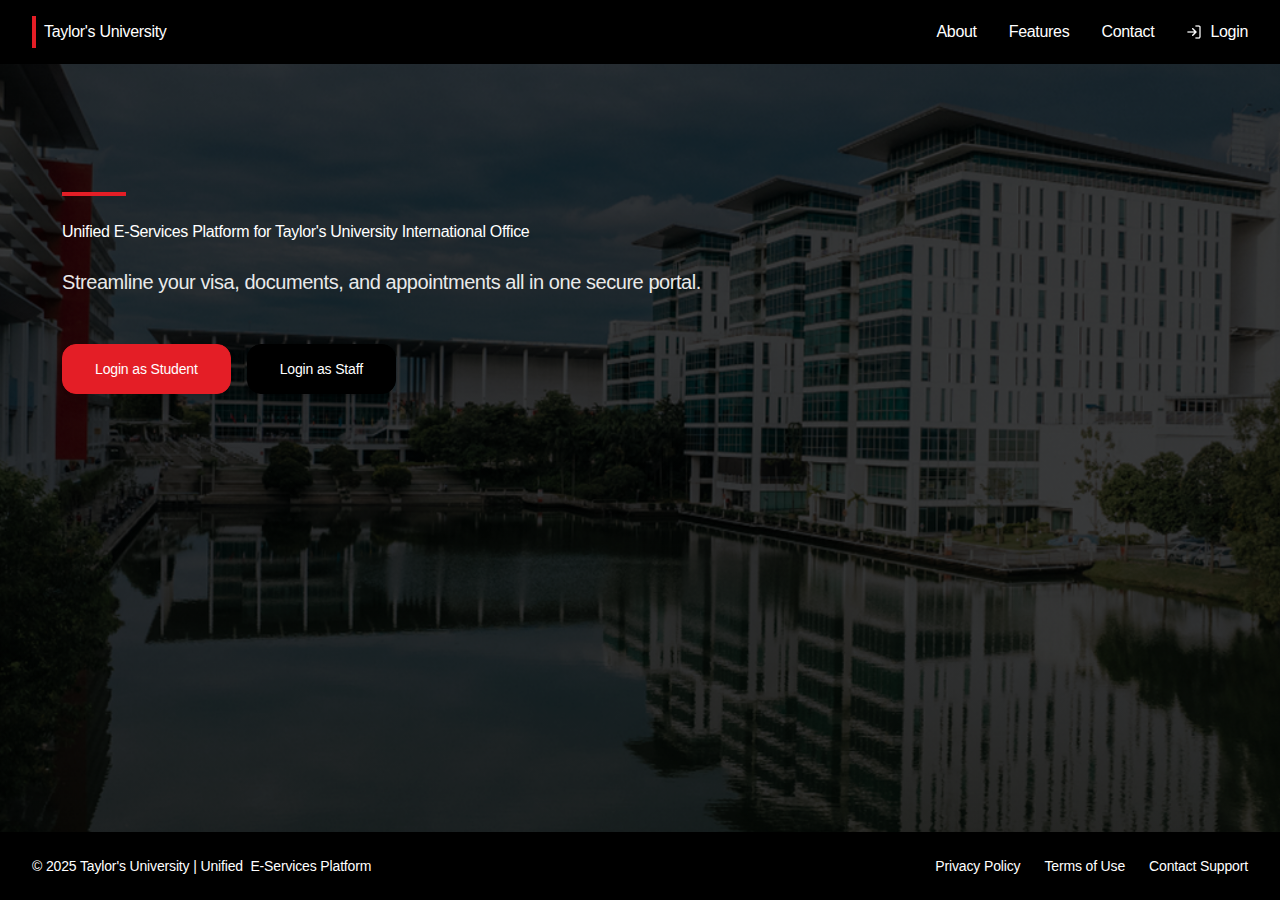
<file: src/main/resources/static/index.html>
<!doctype html>
<html lang="zh-CN">
<head>
  <meta charset="UTF-8" />
  <meta name="viewport" content="width=device-width, initial-scale=1.0" />
  <title>Taylor's E-Services Showcase</title>
  <link rel="stylesheet" href="./styles.css" />
</head>
<body>
<div id="app">
  <section id="landing" class="screen active hero-screen">
    <header class="hero-topbar">
      <div class="hero-brand">
        <span class="brand-line"></span>
        <span class="brand-text">Taylor's University</span>
      </div>
      <nav class="hero-nav" aria-label="Main navigation">
        <a href="#about">About</a>
        <a href="#features">Features</a>
        <a href="#contact">Contact</a>
        <a id="go-login" class="login-link" href="#">
          <img class="login-icon" src="./assets/login-icon.png" alt="" />
          <span>Login</span>
        </a>
      </nav>
    </header>

    <main class="hero-main">
      <div class="hero-overlay"></div>
      <section class="hero-copy" aria-labelledby="hero-heading">
        <div class="hero-red-line"></div>
        <h1 id="hero-heading">Unified E-Services Platform for Taylor's University International Office</h1>
        <p>Streamline your visa, documents, and appointments all in one secure portal.</p>
        <div class="hero-actions">
          <button class="btn btn-primary" data-role="student">Login as Student</button>
          <button class="btn btn-dark" data-role="staff">Login as Staff</button>
        </div>
      </section>
    </main>

    <footer class="hero-footer">
      <div>© 2025 Taylor's University | Unified&nbsp;&nbsp;E-Services Platform</div>
      <nav aria-label="Footer navigation">
        <a href="#privacy">Privacy Policy</a>
        <a href="#terms">Terms of Use</a>
        <a href="#support">Contact Support</a>
      </nav>
    </footer>
  </section>

  <section id="login" class="screen auth-screen">
    <div class="auth-card">
      <div class="logo-title"><span class="brand-line"></span>
        <div class="auth-brand-stack"><h2>Taylor's University</h2><small>Unified&nbsp;&nbsp;E-Services Platform</small></div>
      </div>
      <p class="subtitle">Login to access your portal</p>
      <div class="segmented">
        <button id="tab-student" class="active">Student</button>
        <button id="tab-staff">Staff</button>
      </div>
      <label>Student ID</label>
      <input id="studentId" placeholder="Enter your student ID" value="" />
      <label>Password</label>
      <input id="password" type="password" placeholder="Enter your password" value="" />
      <button id="login-btn" class="btn btn-primary full">Login as Student</button>
      <small id="login-error" class="error"></small>
    </div>
  </section>

  <section id="otp" class="screen auth-screen">
    <div class="auth-card otp-card">
      <div class="logo-title"><span class="brand-line"></span>
        <div class="auth-brand-stack"><h2>Taylor's University</h2><small>Unified&nbsp;&nbsp;E-Services Platform</small></div>
      </div>
      <p class="subtitle">Enter verification code</p>
      <p class="muted">We've sent a 6-digit code to your email</p>
      <div class="otp-inputs">
        <input maxlength="1"/><input maxlength="1"/><input maxlength="1"/><input maxlength="1"/><input maxlength="1"/><input maxlength="1"/>
      </div>
      <button id="verify-btn" class="btn btn-primary full">Verify Code</button>
      <small class="muted">Didn't receive the code? <a href="#" id="resend">Resend</a></small>
      <small id="otp-error" class="error"></small>
    </div>
  </section>

  <section id="portal" class="screen portal-screen">
    <aside class="sidebar">
      <div class="sidebar-head"><span class="brand-line"></span><div><b>Taylor's University</b><small id="portal-type">Staff Portal</small></div></div>
      <nav id="menu"></nav>
    </aside>
    <main class="main">
      <header class="topbar">
        <div><h2 id="portal-title">International Office Portal</h2><small id="portal-subtitle">Administrative Dashboard</small></div>
        <div class="user-chip"><span class="notif">5</span><div class="avatar">O</div><div><b id="user-name">Officer Lim</b><small id="user-role">Administrator</small></div></div>
      </header>
      <div id="page-content" class="page"></div>
    </main>
  </section>
</div>

<div id="modal" class="modal hidden">
  <div class="modal-card">
    <h3 id="modal-title">操作确认</h3>
    <p id="modal-body">演示交互：你可以继续告诉我这里应该接什么真实逻辑。</p>
    <div class="modal-actions">
      <button id="modal-cancel" class="btn">Cancel</button>
      <button id="modal-ok" class="btn btn-primary">Confirm</button>
    </div>
  </div>
</div>

<script src="./app.js"></script>
</body>
</html>
</file>
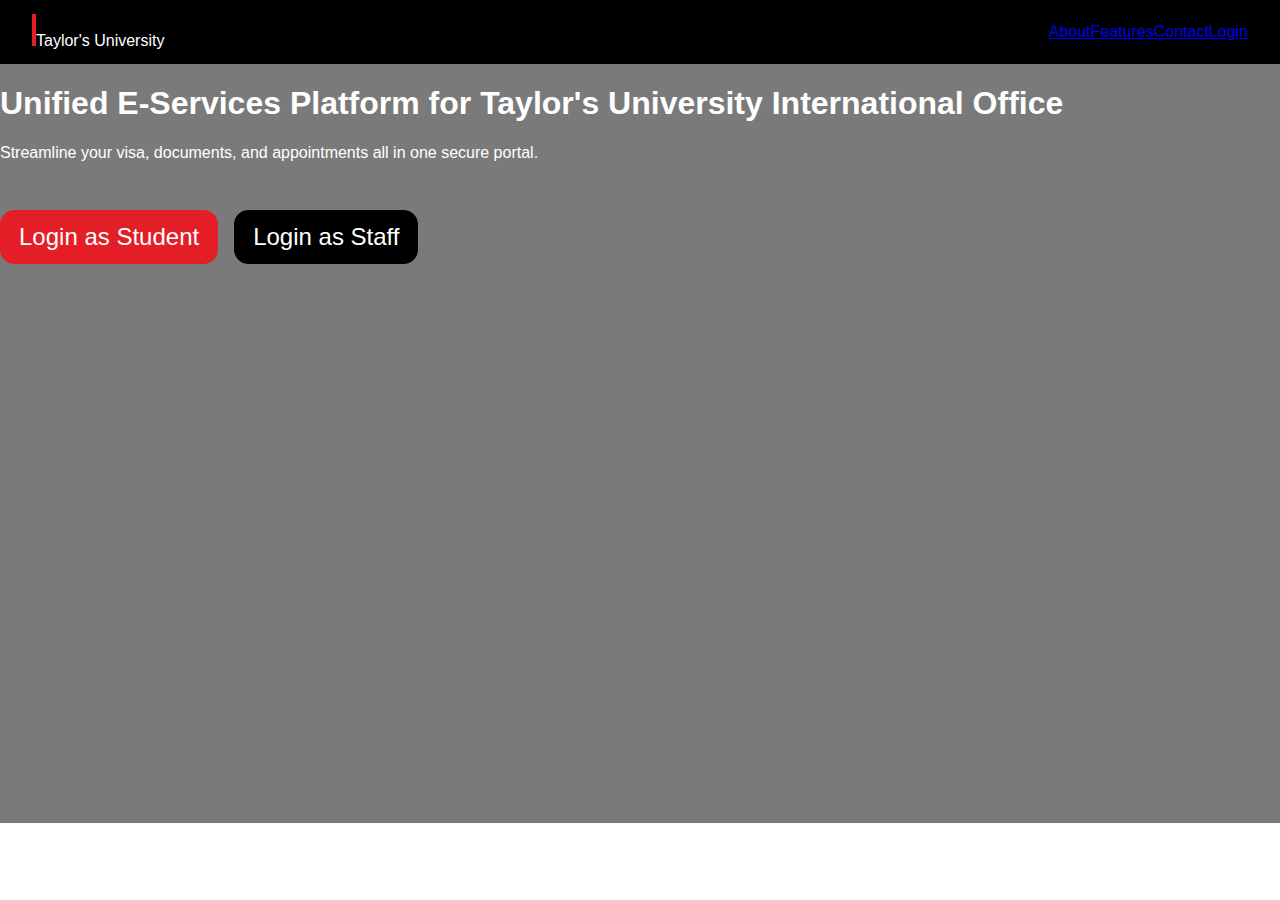
<file: src/main/resources/static/showcase/index.html>
<!doctype html>
<html lang="zh-CN">
<head>
  <meta charset="UTF-8" />
  <meta name="viewport" content="width=device-width, initial-scale=1.0" />
  <title>Taylor's E-Services Showcase</title>
  <link rel="stylesheet" href="./styles.css" />
</head>
<body>
<div id="app">
  <section id="landing" class="screen active hero-screen">
    <header class="hero-topbar">
      <div class="brand"><span class="brand-line"></span>Taylor's University</div>
      <nav>
        <a href="#">About</a><a href="#">Features</a><a href="#">Contact</a><a id="go-login" href="#">Login</a>
      </nav>
    </header>
    <div class="hero-content">
      <h1>Unified E-Services Platform for Taylor's University International Office</h1>
      <p>Streamline your visa, documents, and appointments all in one secure portal.</p>
      <div class="hero-actions">
        <button class="btn btn-primary" data-role="student">Login as Student</button>
        <button class="btn btn-dark" data-role="staff">Login as Staff</button>
      </div>
    </div>
  </section>

  <section id="login" class="screen auth-screen">
    <div class="auth-card">
      <div class="logo-title"><span class="brand-line"></span>
        <div><h2>Taylor's University</h2><small>Unified E-Services Platform</small></div>
      </div>
      <p class="subtitle">Login to access your portal</p>
      <div class="segmented">
        <button id="tab-student" class="active">Student</button>
        <button id="tab-staff">Staff</button>
      </div>
      <label>Student ID</label>
      <input id="studentId" placeholder="Enter your student ID" value="TP012345" />
      <label>Password</label>
      <input id="password" type="password" placeholder="Enter your password" value="123456" />
      <button id="login-btn" class="btn btn-primary full">Login as Student</button>
      <small id="login-error" class="error"></small>
    </div>
  </section>

  <section id="otp" class="screen auth-screen">
    <div class="auth-card otp-card">
      <div class="logo-title"><span class="brand-line"></span>
        <div><h2>Taylor's University</h2><small>Unified E-Services Platform</small></div>
      </div>
      <p class="subtitle">Enter verification code</p>
      <p class="muted">We've sent a 6-digit code to your email</p>
      <div class="otp-inputs">
        <input maxlength="1"/><input maxlength="1"/><input maxlength="1"/><input maxlength="1"/><input maxlength="1"/><input maxlength="1"/>
      </div>
      <button id="verify-btn" class="btn btn-primary full">Verify Code</button>
      <small class="muted">Didn't receive the code? <a href="#" id="resend">Resend</a></small>
      <small id="otp-error" class="error"></small>
    </div>
  </section>

  <section id="portal" class="screen portal-screen">
    <aside class="sidebar">
      <div class="sidebar-head"><span class="brand-line"></span><div><b>Taylor's University</b><small id="portal-type">Staff Portal</small></div></div>
      <nav id="menu"></nav>
    </aside>
    <main class="main">
      <header class="topbar">
        <div><h2 id="portal-title">International Office Portal</h2><small id="portal-subtitle">Administrative Dashboard</small></div>
        <div class="user-chip"><span class="notif">5</span><div class="avatar">O</div><div><b id="user-name">Officer Lim</b><small id="user-role">Administrator</small></div></div>
      </header>
      <div id="page-content" class="page"></div>
    </main>
  </section>
</div>

<div id="modal" class="modal hidden">
  <div class="modal-card">
    <h3 id="modal-title">操作确认</h3>
    <p id="modal-body">演示交互：你可以继续告诉我这里应该接什么真实逻辑。</p>
    <div class="modal-actions">
      <button id="modal-cancel" class="btn">Cancel</button>
      <button id="modal-ok" class="btn btn-primary">Confirm</button>
    </div>
  </div>
</div>

<script src="./app.js"></script>
</body>
</html>
</file>
<file: src/main/resources/static/styles.css>
:root {
    --bg: #efeff1;
    --surface: #ffffff;
    --text: #17181c;
    --muted: #74798b;
    --line: #e4e5ea;
    --primary: #e41e26;
    --dark: #0a0b0f;
    --success: #16a34a;
    --warning: #f59e0b;
    --info: #2563eb;
    --danger: #dc2626;
    --radius: 14px;
    --shadow: 0 6px 18px rgba(0,0,0,.08);
    --font: Inter, "PingFang SC", "Microsoft YaHei", sans-serif;
  }
  * { box-sizing: border-box; }
  body { margin: 0; font-family: var(--font); background: #fff; color: var(--text); }
  .screen { display: none; min-height: 100vh; }
  .screen.active { display: block; }
  
  /* Landing - calibrated from provided TSX */
  .hero-screen {
    position: relative;
    width: 100%;
    min-height: 100vh;
    height: 100vh;
    background:
      linear-gradient(rgba(0,0,0,.52), rgba(0,0,0,.52)),
      url('./assets/landing-bg.png') center/cover;
    color: #fff;
  }
  .hero-topbar {
    height: 64px;
    display: flex;
    justify-content: space-between;
    align-items: center;
    padding: 0 32px;
    background: #000;
  }
  .hero-brand { display: flex; align-items: center; gap: 8px; height: 32px; }
  .brand-line { width: 4px; height: 48px; background: var(--primary); display: inline-block; margin-top: 2px; }
  .brand-text { font-size: 16px; line-height: 24px; letter-spacing: -0.31px; }
  .hero-brand .brand-line { width: 4px; height: 32px; margin-top: 0; }
  
  .hero-nav { display: flex; align-items: center; gap: 32px; }
  .hero-nav a { color: #fff; text-decoration: none; font-size: 16px; line-height: 24px; letter-spacing: -0.31px; }
  .login-link { display: inline-flex; align-items: center; gap: 8px; }
  .login-icon { width: 16px; height: 16px; object-fit: contain; }
  .auth-card .brand-line { width: 4px; height: 48px; margin-top: 2px; }
  .hero-main { position: relative; height: calc(100vh - 132px); min-height: calc(100vh - 132px); }
  .hero-copy {
    position: absolute;
    left: 62px;
    top: 128px;
    width: 768px;
  }
  .hero-red-line { width: 64px; height: 4px; background: var(--primary); }
  .hero-copy h1 {
    margin: 24px 0 0;
    font-size: 16px;
    line-height: 24px;
    font-weight: 400;
    letter-spacing: -0.31px;
  }
  .hero-copy p {
    margin: 24px 0 0;
    font-size: 20px;
    line-height: 28px;
    opacity: .9;
    letter-spacing: -0.45px;
  }
  .hero-copy p, .hero-copy h1 { max-width: 768px; }
  .hero-actions { display: flex; gap: 16px; margin-top: 48px; }
  .hero-actions .btn { height: 50px; padding: 0 32px; font-size: 14px; line-height: 20px; font-weight: 500; letter-spacing: -0.15px; border-radius:14px; box-shadow: 0 4px 6px -4px rgba(0,0,0,.1),0 10px 15px -3px rgba(0,0,0,.1); }
  .hero-footer {
    position: absolute;
    left: 0;
    right: 0;
    bottom: 0;
    height: 68px;
    background: #000;
    color: #fff;
    display: flex;
    justify-content: space-between;
    align-items: center;
    padding: 0 32px;
    font-size: 14px;
    letter-spacing: -0.15px;
  }
  .hero-footer nav { display: flex; gap: 24px; }
  .hero-footer a { font-size: 14px; line-height: 20px; letter-spacing: -0.15px; }
  .hero-footer a { color: #fff; text-decoration: none; }
  
  .auth-screen { display:none; align-items:center; justify-content:center; background:#f5f5f5; }
  .auth-screen.active { display:flex; }
  .auth-card {
    width: min(520px, calc(100vw - 48px)); min-height: 500px; background: var(--surface); border: 1px solid #0000001a; border-radius: 14px;
    padding: 32px; box-shadow: none; display:flex; flex-direction:column; gap:10px;
  }
  .logo-title { display:flex; gap:8px; align-items:flex-start; justify-content:center; margin-top: 0; }
  .auth-brand-stack { display: flex; flex-direction: column; align-items: flex-start; }
  .logo-title h2 { margin:0; font-size:24px; line-height:32px; font-weight:400; letter-spacing:0.07px; }
  .logo-title small { display:block; margin-top: 0; font-size:14px; line-height:20px; letter-spacing:-0.15px; color:#000; text-align:left; }
  .subtitle { text-align:center; color:#717182; font-size:16px; line-height:24px; letter-spacing:-0.31px; margin: 12px 0 16px; }
  .segmented { display:grid; grid-template-columns:1fr 1fr; background:#ececf0; border-radius:14px; padding:3px; height:36px; }
  .segmented button { border:0; background:transparent; padding:4px 8px; border-radius:14px; font-size:14px; line-height:20px; font-weight:500; letter-spacing:-0.15px; }
  .segmented .active { background:#fff; }
  label { font-size:14px; line-height:14px; font-weight:500; letter-spacing:-0.15px; margin-top:10px; }
  input { width:100%; height:36px; padding:8px 12px; border:1px solid transparent; background:#f3f3f5; border-radius:8px; font-size:14px; letter-spacing:-0.15px; }
  input::placeholder { color:#717182; }
  .btn { border:1px solid var(--line); background:#fff; border-radius:8px; padding:8px 12px; font-size:14px; cursor:pointer; }
  .btn-primary { background: var(--primary); border-color: var(--primary); color:#fff; }
  .btn-dark { background:#000; color:#fff; border-color:#000; }
  .full { width:100%; height:36px; margin-top: 4px; }
  .error { color: var(--danger); min-height: 20px; }
  .muted { color: var(--muted); text-align:center; }
  .otp-card {
    width: min(500px, calc(100vw - 48px));
    min-height: 486px;
    padding: 28px;
  }
  .otp-card .subtitle { margin: 14px 0 6px; }
  .otp-card > .muted {
    margin: 6px 0 10px;
    font-size: 16px;
    line-height: 24px;
    letter-spacing: -0.31px;
  }
  .otp-inputs { display:grid; grid-template-columns: repeat(6,1fr); gap:8px; }
  .otp-inputs input { text-align:center; font-size:26px; }
  .otp-card .otp-inputs { grid-template-columns: repeat(6, minmax(0, 1fr)); gap: 14px; margin: 6px 0 10px; }
  .otp-card .otp-inputs input {
    width: 100%;
    min-width: 0;
    height: 64px;
    border-radius: 10px;
    background: #f0f0f3;
    font-size: 24px;
    font-weight: 600;
    letter-spacing: normal;
    padding: 0;
  }
  .otp-card #verify-btn { height: 40px; margin-top: 4px; }
  .otp-card > small.muted {
    margin-top: 12px;
    font-size: 16px;
    line-height: 24px;
    letter-spacing: -0.31px;
  }
  .otp-card #resend { color: var(--primary); text-decoration: none; }
  
  .portal-screen.active { display:flex; }
  .sidebar { width: 320px; background: #07090d; color:#fff; min-height:100vh; border-right:1px solid #262834; }
  .sidebar-head { display:flex; gap:10px; align-items:center; padding:28px; border-bottom:1px solid #2a2d39; }
  .sidebar-head small { display:block; color:#b8bbca; }
  .sidebar nav { padding:16px; display:flex; flex-direction:column; gap:8px; }
  .menu-item { background: transparent; color:#d5d7e2; border:0; text-align:left; padding:16px 18px; border-radius:12px; font-size:18px; cursor:pointer; }
  .menu-item.active { background: var(--primary); color: #fff; }
  .main { flex:1; min-width: 0; }
  .topbar { display:flex; justify-content:space-between; align-items:center; padding:20px 28px; background:#f8f8f9; border-bottom:1px solid var(--line); }
  .topbar h2 { margin:0; font-size:42px; }
  .topbar small { color: var(--muted); font-size:20px; }
  .user-chip { display:flex; align-items:center; gap:10px; }
  .avatar { width:42px; height:42px; border-radius:50%; background:var(--primary); color:#fff; display:grid; place-items:center; font-weight:700; }
  .notif { background:var(--primary); color:#fff; padding:2px 8px; border-radius:999px; font-size:12px; }
  .page { padding:24px; }
  .page h1 { margin:0; font-size:52px; }
  .page p.sub { margin-top:8px; color:var(--muted); font-size:30px; }
  .cards { margin-top:18px; display:grid; grid-template-columns: repeat(4,1fr); gap:16px; }
  .card { background:var(--surface); border:1px solid var(--line); border-radius:var(--radius); padding:18px; }
  .stat { font-size:48px; margin-top:20px; }
  .layout-2 { margin-top:18px; display:grid; grid-template-columns:1fr 1fr; gap:16px; }
  .table { width:100%; border-collapse: collapse; font-size:18px; }
  .table th, .table td { border-bottom:1px solid var(--line); padding:12px 8px; text-align:left; }
  .badge { padding:6px 10px; border-radius:999px; color:#fff; font-size:14px; }
  .b-success{ background:var(--success);} .b-warning{background:var(--warning);} .b-info{background:var(--info);} .b-gray{background:#9ca3af;} .b-danger{background:var(--danger);} 
  .actions { display:flex; gap:8px; }
  .chat-wrap { display:grid; grid-template-columns: 340px 1fr; gap:16px; }
  .chat-list, .chat-panel { background:#fff; border:1px solid var(--line); border-radius:var(--radius); }
  .chat-list-item { padding:14px; border-bottom:1px solid var(--line); cursor:pointer; }
  .msg { max-width:72%; padding:12px 16px; border-radius:18px; margin:8px 0; }
  .msg.me { background:var(--primary); color:#fff; margin-left:auto; }
  .msg.other { background:#ececef; }
  .chat-input { display:flex; gap:8px; border-top:1px solid var(--line); padding:10px; }
  .chat-input input { background:#f4f4f6; }
  .seg { display:flex; background:#ececf1; border-radius:999px; padding:4px; gap:4px; margin-top:8px; }
  .seg button{border:0;background:transparent;padding:8px 14px;border-radius:999px;font-size:16px;cursor:pointer}
  .seg .active{background:#fff;}
  .progress { width:120px; height:10px; border-radius:999px; background:#ececef; overflow:hidden; }
  .progress > span { display:block; height:100%; background:var(--primary); }
  .modal { position:fixed; inset:0; background:rgba(0,0,0,.45); display:grid; place-items:center; }
  .modal.hidden{display:none}
  .modal-card{background:#fff;border-radius:14px;max-width:460px;padding:20px;border:1px solid var(--line)}
  .modal-actions{display:flex;justify-content:flex-end;gap:10px}
  
  @media (max-width: 1500px){
    .brand-text { font-size: 16px; }
    .hero-nav a { font-size: 16px; }
    .hero-copy h1 { font-size: 16px; }
    .hero-copy p { font-size: 20px; line-height: 28px; }
    .hero-footer { font-size: 14px; }
    .cards { grid-template-columns: repeat(2,1fr); }
    .layout-2, .chat-wrap { grid-template-columns:1fr; }
  }
  
/* Student portal layout */
.portal-screen.student-mode.active {
  display: flex;
  background: #f3f3f5;
}

.portal-screen.student-mode .sidebar {
  width: 290px;
  background: #ffffff;
  color: #1f1f1f;
  border-right: 1px solid #dfdfe3;
}

.portal-screen.student-mode .sidebar-head {
  display: flex;
  align-items: center;
  gap: 12px;
  padding: 24px 22px;
  border-bottom: 1px solid #dfdfe3;
}

.portal-screen.student-mode .sidebar-head .brand-line {
  height: 54px;
}

.portal-screen.student-mode .sidebar-head b {
  display: block;
  font-size: 38px;
  line-height: 1.1;
  font-weight: 500;
  transform: scale(0.44);
  transform-origin: left top;
  margin-bottom: -8px;
}

.portal-screen.student-mode .sidebar-head small {
  color: #7a7a82;
  font-size: 14px;
}

.portal-screen.student-mode .sidebar nav {
  padding: 18px;
  display: flex;
  flex-direction: column;
  gap: 10px;
}

.portal-screen.student-mode .menu-item {
  height: 48px;
  border-radius: 12px;
  border: 0;
  background: transparent;
  color: #2f2f35;
  display: flex;
  align-items: center;
  gap: 12px;
  padding: 0 16px;
  font-size: 30px;
  transform: scale(0.46);
  transform-origin: left center;
  width: 500px;
}

.portal-screen.student-mode .menu-item .menu-icon {
  width: 18px;
  height: 18px;
  display: inline-grid;
  place-items: center;
}

.portal-screen.student-mode .menu-item .menu-icon .menu-svg {
  width: 18px;
  height: 18px;
  object-fit: contain;
}

.portal-screen.student-mode .menu-item.active {
  background: #cf2626;
  color: #ffffff;
}

.portal-screen.student-mode .main {
  background: #f3f3f5;
}

.portal-screen.student-mode .topbar {
  background: #ffffff;
  border-bottom: 1px solid #dfdfe3;
  padding: 0 24px;
  min-height: 76px;
}

.portal-screen.student-mode .topbar h2 {
  margin: 0;
  font-size: 38px;
  font-weight: 500;
  transform: scale(0.44);
  transform-origin: left center;
  margin-left: -8px;
}

.portal-screen.student-mode .topbar small,
.portal-screen.student-mode #user-role {
  display: none;
}

.portal-screen.student-mode .user-chip {
  gap: 12px;
}


.icon-img {
  display: inline-block;
}

.icon-placeholder {
  display: inline-block;
  width: 18px;
  height: 18px;
}

.portal-screen.student-mode .bell-wrap {
  position: relative;
  width: 20px;
  height: 20px;
  display: inline-grid;
  place-items: center;
}

.portal-screen.student-mode .bell-icon {
  width: 20px;
  height: 20px;
  object-fit: contain;
}

.portal-screen.student-mode .avatar-icon {
  width: 38px;
  height: 38px;
  border-radius: 50%;
  object-fit: cover;
}

.portal-screen.student-mode .notif {
  width: 22px;
  height: 22px;
  border-radius: 999px;
  display: inline-grid;
  place-items: center;
  font-size: 12px;
  padding: 0;
  margin-right: -14px;
  z-index: 2;
}

.portal-screen.student-mode .avatar {
  width: 38px;
  height: 38px;
  background: #cf2626;
}

.portal-screen.student-mode #user-name {
  font-size: 30px;
  transform: scale(0.5);
  transform-origin: left center;
  white-space: nowrap;
  margin-left: -8px;
}

.portal-screen.student-mode .page {
  padding: 24px;
}

.student-welcome {
  margin: 2px 0 16px;
  font-size: 54px;
  font-weight: 600;
  transform: scale(0.44);
  transform-origin: left center;
  margin-left: -14px;
}

.student-dashboard-grid {
  display: grid;
  grid-template-columns: repeat(3, minmax(0, 1fr));
  gap: 18px;
  margin-bottom: 18px;
}

.student-card {
  background: #ffffff;
  border: 1px solid #e0e0e5;
  border-radius: 18px;
  padding: 22px;
}

.student-card header {
  display: flex;
  justify-content: space-between;
  align-items: center;
  margin-bottom: 14px;
}

.student-card h3 {
  margin: 0;
  font-size: 30px;
  font-weight: 600;
  transform: scale(0.44);
  transform-origin: left center;
  margin-left: -10px;
}

.student-card .card-icon,
.student-green-icon .card-icon {
  width: 20px;
  height: 20px;
  object-fit: contain;
}

.student-line {
  display: flex;
  align-items: center;
  justify-content: space-between;
  gap: 10px;
  margin-bottom: 8px;
}

.student-label {
  color: #6f6f74;
  font-size: 14px;
  margin-left: 0;
  white-space: nowrap;
}

.student-meta {
  color: #6f6f74;
  font-size: 14px;
  margin-left: 0;
  white-space: nowrap;
  margin-top: -2px;
}

.student-pill {
  display: inline-flex;
  align-items: center;
  justify-content: center;
  min-width: 96px;
  height: 28px;
  border-radius: 999px;
  color: #ffffff;
  font-size: 13px;
  padding: 0 14px;
  line-height: 1;
}

.student-pill.amber { background: #f3a30b; }
.student-pill.green { background: #2b8a3e; }

.student-progress {
  width: 100%;
  height: 10px;
  border-radius: 99px;
  background: #ceced4;
  overflow: hidden;
  margin: 10px 0 8px;
}

.student-progress span {
  display: block;
  height: 100%;
  background: #07072a;
}

.student-secondary,
.student-primary {
  width: 100%;
  height: 46px;
  border-radius: 12px;
  border: 1px solid #d7d7dc;
  background: #ffffff;
  font-size: 30px;
  transform: scale(0.46);
  transform-origin: center center;
  margin-top: 12px;
}

.student-primary {
  border-color: #cf2626;
  background: #cf2626;
  color: #ffffff;
}

.student-wide-card {
  margin-bottom: 18px;
}

.student-wide-card > h3 {
  margin-bottom: 4px;
}

.student-timeline {
  margin-top: 18px;
  display: grid;
  grid-template-columns: auto 1fr auto 1fr auto 1fr auto;
  align-items: center;
  gap: 18px;
}

.student-timeline .line {
  height: 5px;
  background: #d4d4d7;
}

.student-timeline .line.active {
  background: #cf2626;
}

.student-timeline .node {
  display: grid;
  justify-items: center;
  gap: 8px;
}

.student-timeline .node span {
  width: 44px;
  height: 44px;
  border-radius: 50%;
  background: #d8d8db;
  display: grid;
  place-items: center;
  color: #555;
  font-size: 22px;
}

.student-timeline .node.done span {
  background: #2b8a3e;
  color: #ffffff;
}

.student-timeline .node.active span {
  background: #cf2626;
  color: #ffffff;
}

.student-timeline .node label {
  margin-top: 0;
  font-size: 28px;
  transform: scale(0.52);
  transform-origin: center top;
  white-space: nowrap;
}

.student-update-row {
  display: flex;
  gap: 14px;
  align-items: center;
}

.student-update-check {
  width: 36px;
  height: 36px;
  border-radius: 50%;
  background: #e7f1e8;
  color: #2b8a3e;
  display: grid;
  place-items: center;
  font-weight: 700;
}

#student-chat-root {
  position: fixed;
  right: 24px;
  bottom: 24px;
  z-index: 200;
}

.student-chat-toggle {
  width: 64px;
  height: 64px;
  border: 0;
  border-radius: 50%;
  background: #cf2626;
  color: #ffffff;
  display: grid;
  place-items: center;
  box-shadow: 0 8px 20px rgba(0, 0, 0, 0.24);
  cursor: pointer;
}

.student-chat-toggle .chat-launch-icon {
  width: 26px;
  height: 26px;
  object-fit: contain;
}

.student-chat-panel {
  position: absolute;
  right: 0;
  bottom: 80px;
  width: 360px;
  background: #ffffff;
  border: 1px solid #dfdfe4;
  border-radius: 18px;
  box-shadow: 0 16px 34px rgba(0, 0, 0, 0.2);
  overflow: hidden;
  display: none;
}

.student-chat-panel.open {
  display: block;
}

.student-chat-panel header {
  height: 62px;
  background: #cf2626;
  color: #ffffff;
  display: flex;
  align-items: center;
  justify-content: space-between;
  padding: 0 16px;
}

.student-chat-panel header h3 {
  margin: 0;
  font-size: 28px;
  transform: scale(0.5);
  transform-origin: left center;
}

.student-chat-panel header button {
  border: 0;
  background: transparent;
  color: #ffffff;
  font-size: 30px;
  cursor: pointer;
}

.student-chat-messages {
  max-height: 320px;
  min-height: 220px;
  padding: 14px;
  overflow-y: auto;
  background: #ffffff;
}

.student-chat-message {
  border: 1px solid #dddddf;
  border-radius: 14px;
  padding: 12px;
  margin-bottom: 10px;
  max-width: 82%;
}

.student-chat-support {
  background: #ffffff;
}

.student-chat-user {
  margin-left: auto;
  background: #ffe5e5;
  border-color: #f2b9b9;
}

.student-chat-message p {
  margin: 0;
  font-size: 14px;
}

.student-chat-message small {
  color: #777;
  font-size: 12px;
}

.student-chat-panel footer {
  border-top: 1px solid #ececf0;
  padding: 12px;
  display: flex;
  gap: 8px;
}

.student-chat-panel footer input {
  height: 42px;
  border-radius: 12px;
  background: #ffffff;
  border: 1px solid #d7d7dc;
}

.student-chat-panel footer button {
  width: 40px;
  height: 40px;
  border-radius: 10px;
  border: 0;
  background: #cf2626;
  color: #ffffff;
  cursor: pointer;
}

@media (max-width: 1280px) {
  .student-dashboard-grid {
    grid-template-columns: 1fr;
  }

  .student-timeline {
    grid-template-columns: 1fr;
    gap: 10px;
  }

  .student-timeline .line {
    height: 4px;
    width: 100%;
  }
}
</file>
<file: src/main/resources/static/showcase/styles.css>
:root {
  --bg: #efeff1;
  --surface: #ffffff;
  --text: #17181c;
  --muted: #74798b;
  --line: #e4e5ea;
  --primary: #e41e26;
  --dark: #0a0b0f;
  --success: #16a34a;
  --warning: #f59e0b;
  --info: #2563eb;
  --danger: #dc2626;
  --radius: 14px;
  --shadow: 0 6px 18px rgba(0,0,0,.08);
  --font: Inter, "PingFang SC", "Microsoft YaHei", sans-serif;
}
* { box-sizing: border-box; }
body { margin: 0; font-family: var(--font); background: #fff; color: var(--text); }
.screen { display: none; min-height: 100vh; }
.screen.active { display: block; }

/* Landing - calibrated from provided TSX */
.hero-screen {
  position: relative;
  width: 100%;
  min-height: 823px;
  background:
    linear-gradient(rgba(0,0,0,.52), rgba(0,0,0,.52)),
    url('https://images.unsplash.com/photo-1523050854058-8df90110c9f1?q=80&w=1600&auto=format&fit=crop') center/cover;
  color: #fff;
}
.hero-topbar {
  height: 64px;
  display: flex;
  justify-content: space-between;
  align-items: center;
  padding: 0 32px;
  background: #000;
}
.hero-brand { display: flex; align-items: center; gap: 8px; height: 32px; }
.brand-line { width: 4px; height: 32px; background: var(--primary); display: inline-block; }
.brand-text { font-size: 32px; line-height: 1; }
.hero-nav { display: flex; align-items: center; gap: 32px; }
.hero-nav a { color: #fff; text-decoration: none; font-size: 24px; line-height: 24px; }
.login-link { display: inline-flex; align-items: center; gap: 8px; }
.login-icon { font-size: 16px; }
.hero-main { position: relative; min-height: calc(100vh - 132px); }
.hero-copy {
  position: absolute;
  left: 62px;
  top: 128px;
  width: 768px;
}
.hero-red-line { width: 64px; height: 4px; background: var(--primary); }
.hero-copy h1 {
  margin: 24px 0 0;
  font-size: 33px;
  line-height: 1.3;
  font-weight: 400;
}
.hero-copy p {
  margin: 24px 0 0;
  font-size: 40px;
  line-height: 1.35;
  opacity: .9;
}
.hero-actions { display: flex; gap: 16px; margin-top: 48px; }
.hero-footer {
  position: absolute;
  left: 0;
  right: 0;
  bottom: 0;
  height: 68px;
  background: #000;
  color: #fff;
  display: flex;
  justify-content: space-between;
  align-items: center;
  padding: 0 32px;
  font-size: 20px;
}
.hero-footer nav { display: flex; gap: 24px; }
.hero-footer a { color: #fff; text-decoration: none; }

.auth-screen { display:none; align-items:center; justify-content:center; background:#ececee; }
.auth-screen.active { display:flex; }
.auth-card {
  width: 520px; background: var(--surface); border: 1px solid var(--line); border-radius: var(--radius);
  padding: 28px 36px; box-shadow: var(--shadow); display:flex; flex-direction:column; gap:10px;
}
.logo-title { display:flex; gap:10px; align-items:center; }
.logo-title h2 { margin:0; }
.subtitle { text-align:center; color:#666; font-size:30px; margin:8px 0; }
.segmented { display:grid; grid-template-columns:1fr 1fr; background:#ececf1; border-radius:999px; padding:4px; }
.segmented button { border:0; background:transparent; padding:12px; border-radius:999px; font-size:22px; }
.segmented .active { background:#fff; }
label { font-size:22px; margin-top:6px; }
input { width:100%; padding:16px; border:1px solid var(--line); background:#f2f2f5; border-radius:10px; font-size:20px; }
.btn { border:1px solid var(--line); background:#fff; border-radius:14px; padding:12px 18px; font-size:24px; cursor:pointer; }
.btn-primary { background: var(--primary); border-color: var(--primary); color:#fff; }
.btn-dark { background:#000; color:#fff; border-color:#000; }
.full { width:100%; }
.error { color: var(--danger); min-height: 20px; }
.muted { color: var(--muted); text-align:center; }
.otp-inputs { display:grid; grid-template-columns: repeat(6,1fr); gap:8px; }
.otp-inputs input { text-align:center; font-size:26px; }

.portal-screen.active { display:flex; }
.sidebar { width: 320px; background: #07090d; color:#fff; min-height:100vh; border-right:1px solid #262834; }
.sidebar-head { display:flex; gap:10px; align-items:center; padding:28px; border-bottom:1px solid #2a2d39; }
.sidebar-head small { display:block; color:#b8bbca; }
.sidebar nav { padding:16px; display:flex; flex-direction:column; gap:8px; }
.menu-item { background: transparent; color:#d5d7e2; border:0; text-align:left; padding:16px 18px; border-radius:12px; font-size:18px; cursor:pointer; }
.menu-item.active { background: var(--primary); color: #fff; }
.main { flex:1; min-width: 0; }
.topbar { display:flex; justify-content:space-between; align-items:center; padding:20px 28px; background:#f8f8f9; border-bottom:1px solid var(--line); }
.topbar h2 { margin:0; font-size:42px; }
.topbar small { color: var(--muted); font-size:20px; }
.user-chip { display:flex; align-items:center; gap:10px; }
.avatar { width:42px; height:42px; border-radius:50%; background:var(--primary); color:#fff; display:grid; place-items:center; font-weight:700; }
.notif { background:var(--primary); color:#fff; padding:2px 8px; border-radius:999px; font-size:12px; }
.page { padding:24px; }
.page h1 { margin:0; font-size:52px; }
.page p.sub { margin-top:8px; color:var(--muted); font-size:30px; }
.cards { margin-top:18px; display:grid; grid-template-columns: repeat(4,1fr); gap:16px; }
.card { background:var(--surface); border:1px solid var(--line); border-radius:var(--radius); padding:18px; }
.stat { font-size:48px; margin-top:20px; }
.layout-2 { margin-top:18px; display:grid; grid-template-columns:1fr 1fr; gap:16px; }
.table { width:100%; border-collapse: collapse; font-size:18px; }
.table th, .table td { border-bottom:1px solid var(--line); padding:12px 8px; text-align:left; }
.badge { padding:6px 10px; border-radius:999px; color:#fff; font-size:14px; }
.b-success{ background:var(--success);} .b-warning{background:var(--warning);} .b-info{background:var(--info);} .b-gray{background:#9ca3af;} .b-danger{background:var(--danger);} 
.actions { display:flex; gap:8px; }
.chat-wrap { display:grid; grid-template-columns: 340px 1fr; gap:16px; }
.chat-list, .chat-panel { background:#fff; border:1px solid var(--line); border-radius:var(--radius); }
.chat-list-item { padding:14px; border-bottom:1px solid var(--line); cursor:pointer; }
.msg { max-width:72%; padding:12px 16px; border-radius:18px; margin:8px 0; }
.msg.me { background:var(--primary); color:#fff; margin-left:auto; }
.msg.other { background:#ececef; }
.chat-input { display:flex; gap:8px; border-top:1px solid var(--line); padding:10px; }
.chat-input input { background:#f4f4f6; }
.seg { display:flex; background:#ececf1; border-radius:999px; padding:4px; gap:4px; margin-top:8px; }
.seg button{border:0;background:transparent;padding:8px 14px;border-radius:999px;font-size:16px;cursor:pointer}
.seg .active{background:#fff;}
.progress { width:120px; height:10px; border-radius:999px; background:#ececef; overflow:hidden; }
.progress > span { display:block; height:100%; background:var(--primary); }
.modal { position:fixed; inset:0; background:rgba(0,0,0,.45); display:grid; place-items:center; }
.modal.hidden{display:none}
.modal-card{background:#fff;border-radius:14px;max-width:460px;padding:20px;border:1px solid var(--line)}
.modal-actions{display:flex;justify-content:flex-end;gap:10px}

@media (max-width: 1500px){
  .brand-text { font-size: 22px; }
  .hero-nav a { font-size: 16px; }
  .hero-copy h1 { font-size: 18px; }
  .hero-copy p { font-size: 28px; }
  .hero-footer { font-size: 14px; }
  .cards { grid-template-columns: repeat(2,1fr); }
  .layout-2, .chat-wrap { grid-template-columns:1fr; }
}
</file>
